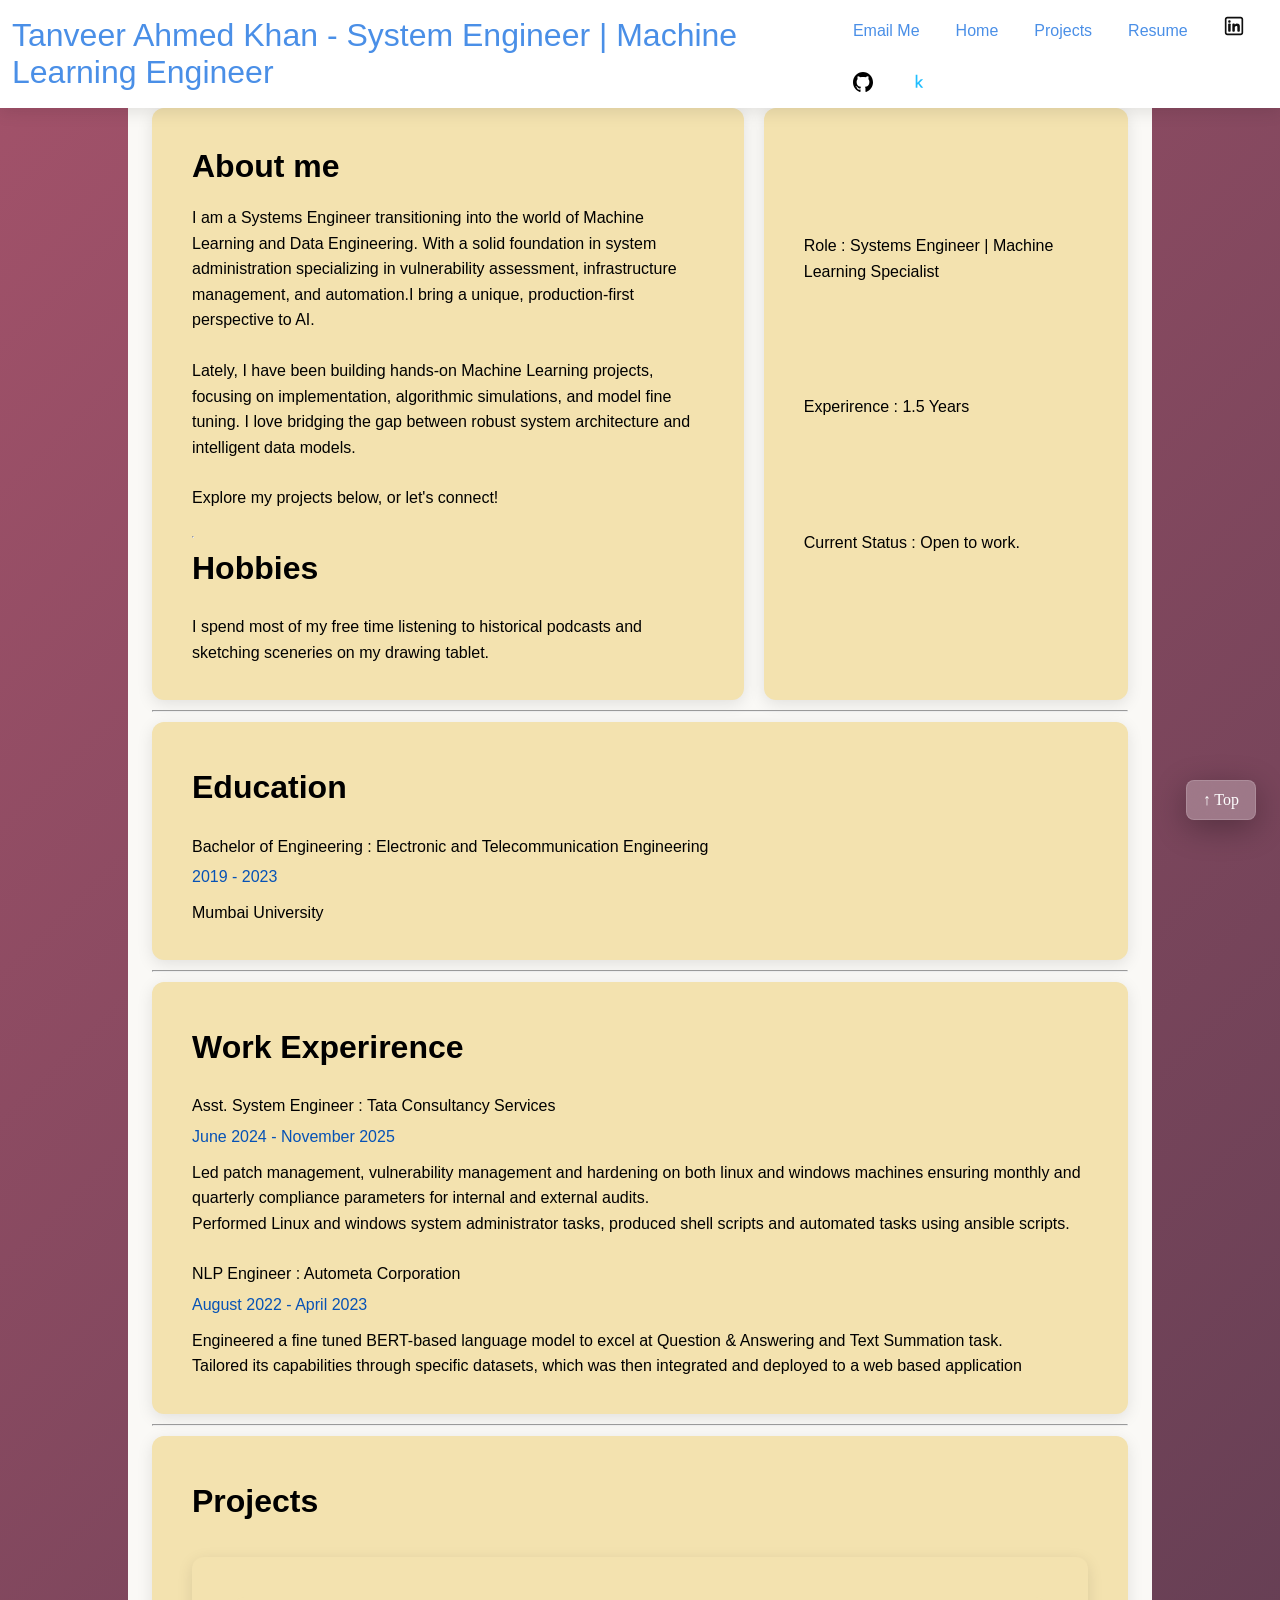
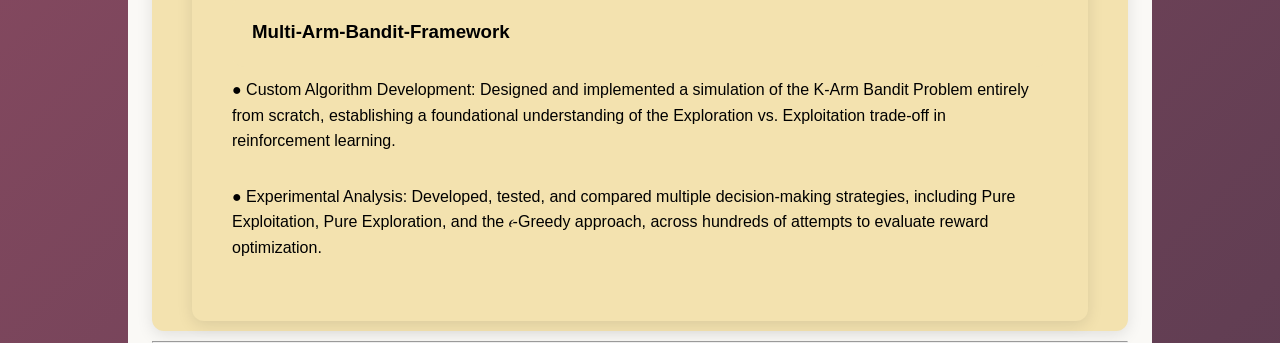
<file: index.html>
<!doctype html>
<html>
  <head>
    <title>Tanveer Ahmed Khan</title>
    <link rel="stylesheet" , href="/CSS/background.css" />
    <script src="/JS/top_bar.js"></script>
    <link rel="stylesheet" , href="/CSS/common_bg.css" />
  </head>

  <body>
    <top-bar></top-bar>

    <div class="center-container">
      <!-- About ME SECTION -->
      <div class="short-intro">
        <div class="left-section">
          <div class="left-top">
            <h1 class="section-heading">About me</h1>
            <div class="we-description">
              <p class="we-description">
                I am a Systems Engineer transitioning into the world of Machine
                Learning and Data Engineering. With a solid foundation in system
                administration specializing in vulnerability assessment,
                infrastructure management, and automation.I bring a unique,
                production-first perspective to AI.
              </p>
              <p class="we-description">
                Lately, I have been building hands-on Machine Learning projects,
                focusing on implementation, algorithmic simulations, and model
                fine tuning. I love bridging the gap between robust system
                architecture and intelligent data models.
              </p>
              <p class="we-description">
                Explore my projects below, or let's connect!
              </p>
            </div>
          </div>

          <hr />

          <div class="left-top">
            <div class="we-description">
              <h1 class="section-heading">Hobbies</h1>
              <p class="we-description">
                I spend most of my free time listening to historical podcasts
                and sketching sceneries on my drawing tablet.
              </p>
            </div>
          </div>
        </div>

        <div class="card">
          <p class="we-description">
            Role : Systems Engineer | Machine Learning Specialist
          </p>
          <p class="we-description">Experirence : 1.5 Years</p>
          <p class="we-description">Current Status : Open to work.</p>
        </div>
      </div>

      <hr />

      <!-- Education -->
      <div class="education">
        <h1 class="section-heading">Education</h1>
        <p class="role">
          Bachelor of Engineering : Electronic and Telecommunication Engineering
        </p>
        <p class="time-period">2019 - 2023</p>
        <p class="we-description">Mumbai University</p>
      </div>

      <hr />

      <!--Work Exp  -->
      <div class="work-experience">
        <h1 class="section-heading">Work Experirence</h1>
        <!-- TCS-ASE -->
        <h class="role">Asst. System Engineer : Tata Consultancy Services</h>
        <p class="time-period">June 2024 - November 2025</p>
        <p class="we-description">
          Led patch management, vulnerability management and hardening on both
          linux and windows machines ensuring monthly and quarterly compliance
          parameters for internal and external audits.<br />
          Performed Linux and windows system administrator tasks, produced shell
          scripts and automated tasks using ansible scripts.
        </p>
        <!-- Autometa -->
        <h class="role">NLP Engineer : Autometa Corporation</h>
        <p class="time-period">August 2022 - April 2023</p>
        <p class="we-description">
          Engineered a fine tuned BERT-based language model to excel at Question
          & Answering and Text Summation task.<br />
          Tailored its capabilities through specific datasets, which was then
          integrated and deployed to a web based application
        </p>
      </div>

      <hr />
      <div class="work-experience">
        <div><h1 class="section-heading">Projects</h1></div>

        <div class="projects-item">
          <a
            href="/Projects/multi-arm-bandit-framework.html"
            style="text-decoration: none"
            class="project-card"
          >
            <h3 class="project-title">Multi-Arm-Bandit-Framework</h3>
            <p class="project-content">
              ● Custom Algorithm Development: Designed and implemented a
              simulation of the K-Arm Bandit Problem entirely from scratch,
              establishing a foundational understanding of the Exploration vs.
              Exploitation trade-off in reinforcement learning.
            </p>
            <p class="project-content">
              ● Experimental Analysis: Developed, tested, and compared multiple
              decision-making strategies, including Pure Exploitation, Pure
              Exploration, and the 𝜖-Greedy approach, across hundreds of
              attempts to evaluate reward optimization.
            </p>
          </a>
        </div>
      </div>
      <hr />
    </div>

    <a href="#top" class="back-to-top">↑ Top</a>
  </body>
</html>
</file>
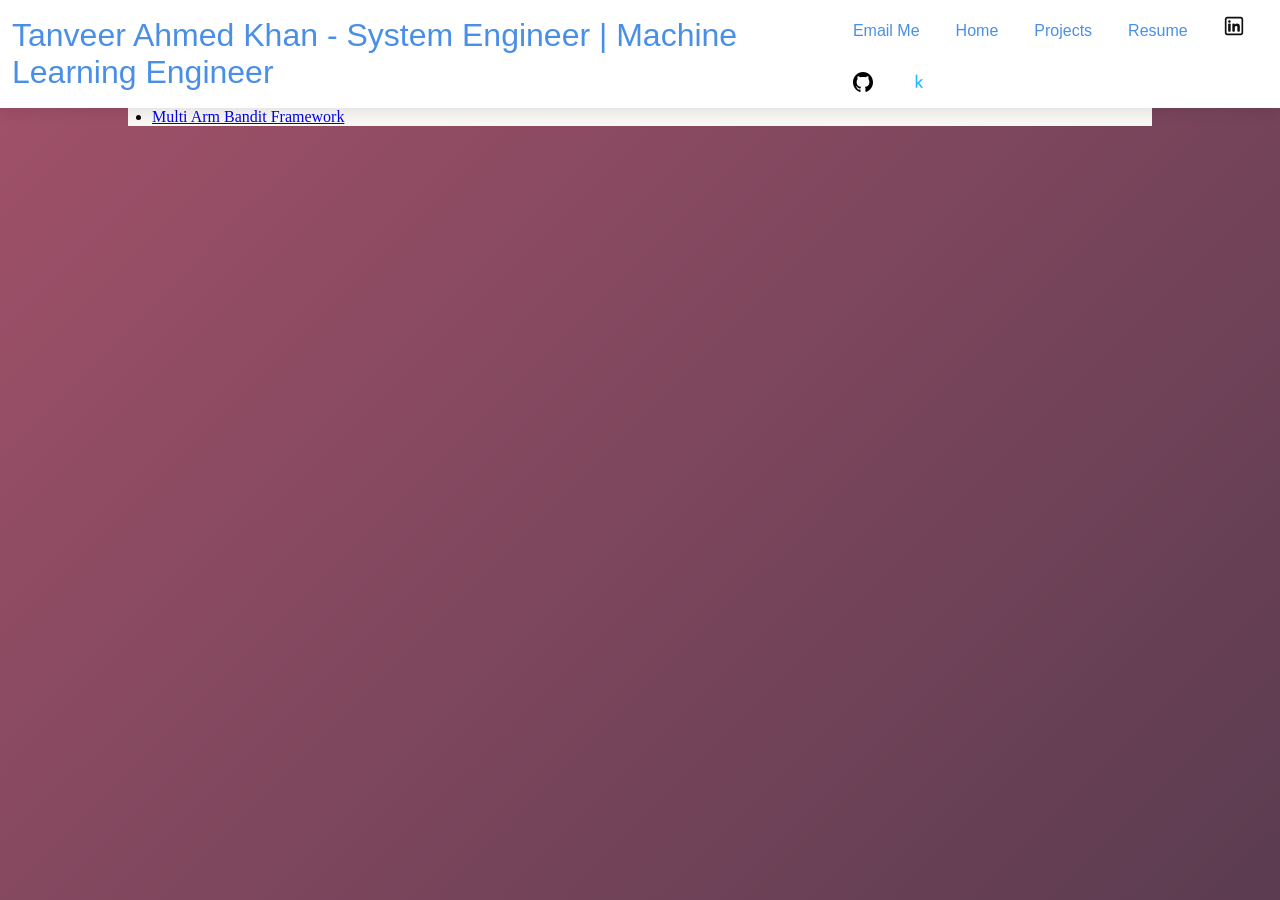
<file: project-list.html>
<!doctype html>
<html>
  <head>
    <script src="/JS/top_bar.js"></script>
    <link rel="stylesheet" , href="/CSS/common_bg.css" />
  </head>

  <body>
    <top-bar></top-bar>
    <div class="center-container">
      <div class="Project list">
        <ul>
          <li>
            <a href="/Projects/multi-arm-bandit-framework.html"
              >Multi Arm Bandit Framework
            </a>
          </li>
        </ul>
      </div>
    </div>
  </body>
</html>
</file>
<file: CSS/background.css>
.short-intro {
  display: flex;
  justify-content: center;
  gap: 20px;
  margin-bottom: 10px;
}

.left-section {
  display: flex;
  flex-direction: column;
  align-items: flex-start;
  max-width: 1800px;
  justify-content: center;

  border-radius: 12px;
  padding: 40px;
  background-color: #f3e2af;
  border-radius: 12px;
  box-shadow: 0 4px 16px rgba(0, 0, 0, 0.1);
  height: auto;
  padding-bottom: 10px;
  width: 80%;
}

.card {
  display: flex;
  flex-direction: column;
  justify-content: space-evenly;

  width: auto;
  border-radius: 12px;
  padding: 40px;
  background-color: #f3e2af;
  border-radius: 12px;
  box-shadow: 0 4px 16px rgba(0, 0, 0, 0.1);
}

/* Education Section */

.education {
  width: auto;
  display: flex;
  flex-direction: column;
  border-radius: 12px;
  padding: 40px;
  background-color: #f3e2af;
  border-radius: 12px;
  box-shadow: 0 4px 16px rgba(0, 0, 0, 0.1);
  margin-top: 10px;
  padding-bottom: 10px;
  margin-bottom: 10px;
    line-height: 1.6;
}

/* Work Experience Section */

.work-experience {
  line-height: 1.6;
  display: flex;
  flex-direction: column;
  border-radius: 12px;
  padding: 40px;
  background-color: #f3e2af;
  border-radius: 12px;
  box-shadow: 0 4px 16px rgba(0, 0, 0, 0.1);
  margin-top: 10px;
  padding-bottom: 10px;
  margin-bottom: 10px;
}

/* PROJECTS */

.projects {
  background-color: #f3e2af;
  display: flex;
  flex-direction: column;
  /* width: 600px; */
  height: auto;
  padding: 40px;
  border-radius: 12px;
  background-color: #faf9f6;
  box-shadow: 0 4px 16px rgba(0, 0, 0, 0.1);
  color: black;
  transition: box-shadow 0.3s;
}

.projects-item {
  display: flex;
  justify-content: space-between;
  background-color: #f3e2af;
  margin-top: 10px;
}

.project-content {
  line-height: 1.6;
  background-color: #f3e2af;
}

.project-card {
  background-color: #f3e2af;
  display: flex;
  flex-direction: column;
  justify-content: space-between;
  /* width: 600px; */
  height: auto;
  padding: 40px;
  border-radius: 12px;
  background-color: #faf9f6;
  box-shadow: 0 4px 16px rgba(0, 0, 0, 0.1);
  color: black;
  transition: box-shadow 0.3s;
}

.project-card:hover {
  box-shadow: 0 8px 24px rgba(0, 0, 0, 0.2); /* subtle lift on hover */
}

.project-title {
  background-color: #f3e2af;
  display: flex;
  flex-direction: column;
  justify-content: space-between;
  height: auto;
  padding: 20px;
  border-radius: 12px;
  font-family: "Mozilla Text", sans-serif;
}

.projects-item a {
  background-color: #f3e2af;
}

/* Font Section */
.project-content {
  background-color: #f3e2af;
  margin-top: 10px;
  margin-bottom: 20px;
  line-height: 1.6;
  font-family: "Mozilla Text", sans-serif;
}

.section-heading {
  font-family: "Mozilla Text", sans-serif;
  font-size: xx-large;
  margin-bottom: 20px;
}

.we-description {
  background-color: #f3e2af;
  font-family: "Mozilla Text", sans-serif;
  font-size: medium;
  margin-top: 5px;
  margin-bottom: 25px;
  line-height: 1.6;
}

.time-period {
  font-family: "Mozilla Text", sans-serif;
  font-size:medium;
  margin-top: 5px;
  margin-bottom: 5px;
  color: #0652b6;
}

.role {
  font-family: "Mozilla Text", sans-serif;
}

/* All text section */
.work-exp {
  line-height: 1.6;
  display: flex;
  flex-direction: column;
  justify-content: space-evenly;

  border-radius: 12px;
  padding: 40px;
  background-color: #f3e2af;
  border-radius: 12px;
  box-shadow: 0 4px 16px rgba(0, 0, 0, 0.1);
  margin-bottom: 10px;
}

/* End Font Section */
hr {
  height: 1px;
  outline: none;
  color: aliceblue;
}

.back-to-top {
  position: fixed; /* stays visible as you scroll */
  bottom: 80px; /* above your bottom bar */
  right: 24px;
  padding: 10px 16px;
  border-radius: 8px;
  text-decoration: none;

  /* Match your glass style */
  background: rgba(255, 255, 255, 0.28);
  backdrop-filter: blur(12px);
  -webkit-backdrop-filter: blur(12px);
  border: 1px solid rgba(255, 255, 255, 0.15);
  box-shadow: 0 8px 32px rgba(0, 0, 0, 0.3);
  color: #ffffff;

  transition: background 0.3s;
}

.back-to-top hover {
  background: #d6ec74;
}
</file>
<file: CSS/common_bg.css>
* {
  margin: 0;
  padding: 0;
  box-sizing: border-box;
}

body {
  margin: 0;
  min-height: 80vh;

  background: linear-gradient(135deg, #a3526a, #1e293b, #0f172a);

  background-size: 400% 400%;

  animation: gradient 12s ease infinite;
}
@keyframes gradient {
  0% {
    background-position: 0% 50%;
  }

  50% {
    background-position: 100% 50%;
  }

  100% {
    background-position: 0% 50%;
  }
}

.center-container {
  max-width: 80%;
  margin: 0 auto;
  padding: 0 24px;
  background-color: #faf9f6;
  display: flex;
  flex-direction: column;
}

.top-bar {
  /* To stay at top */
  background: #fff;
  position: sticky;
  top: 0px;
  z-index: 1000;
  width: 100%;

  /* Flex Box */
  display: flex;
  align-items: center;
  justify-content: space-between; /*Give space between items*/
  /*| |NAME|                   |Buttons=nav-bar|  | */

  box-shadow: 0 4px 16px rgba(0, 0, 0, 0.1);
}

/*makes buttons seemless */
.top-bar button {
  background: #fff;
  border: none;
  cursor: pointer;

  width: auto;
}

.top-bar a {
  padding: 16px 16px;
  display: flex;
  align-items: center;
  justify-content: center;
  font-family: "Mozilla Text", sans-serif;
  font-size: medium;
  color: #4a8fe7;
}

/* content on left, icons on right */
.nav-buttons {
  justify-content: space-between; /*First item to left, last item to right*/
  gap: 5px;
}

.resume_icon {
  width: 20px;
  height: 20px;
  display: block;
}
.name {
  font-family: "Mozilla Text", sans-serif;
  color: #4a8fe7;
  justify-content: space-between;
  font-size: 2rem;
  padding-left: 12px;
  font-weight: 300;
}

html {
  scroll-behavior: smooth;
}
</file>
